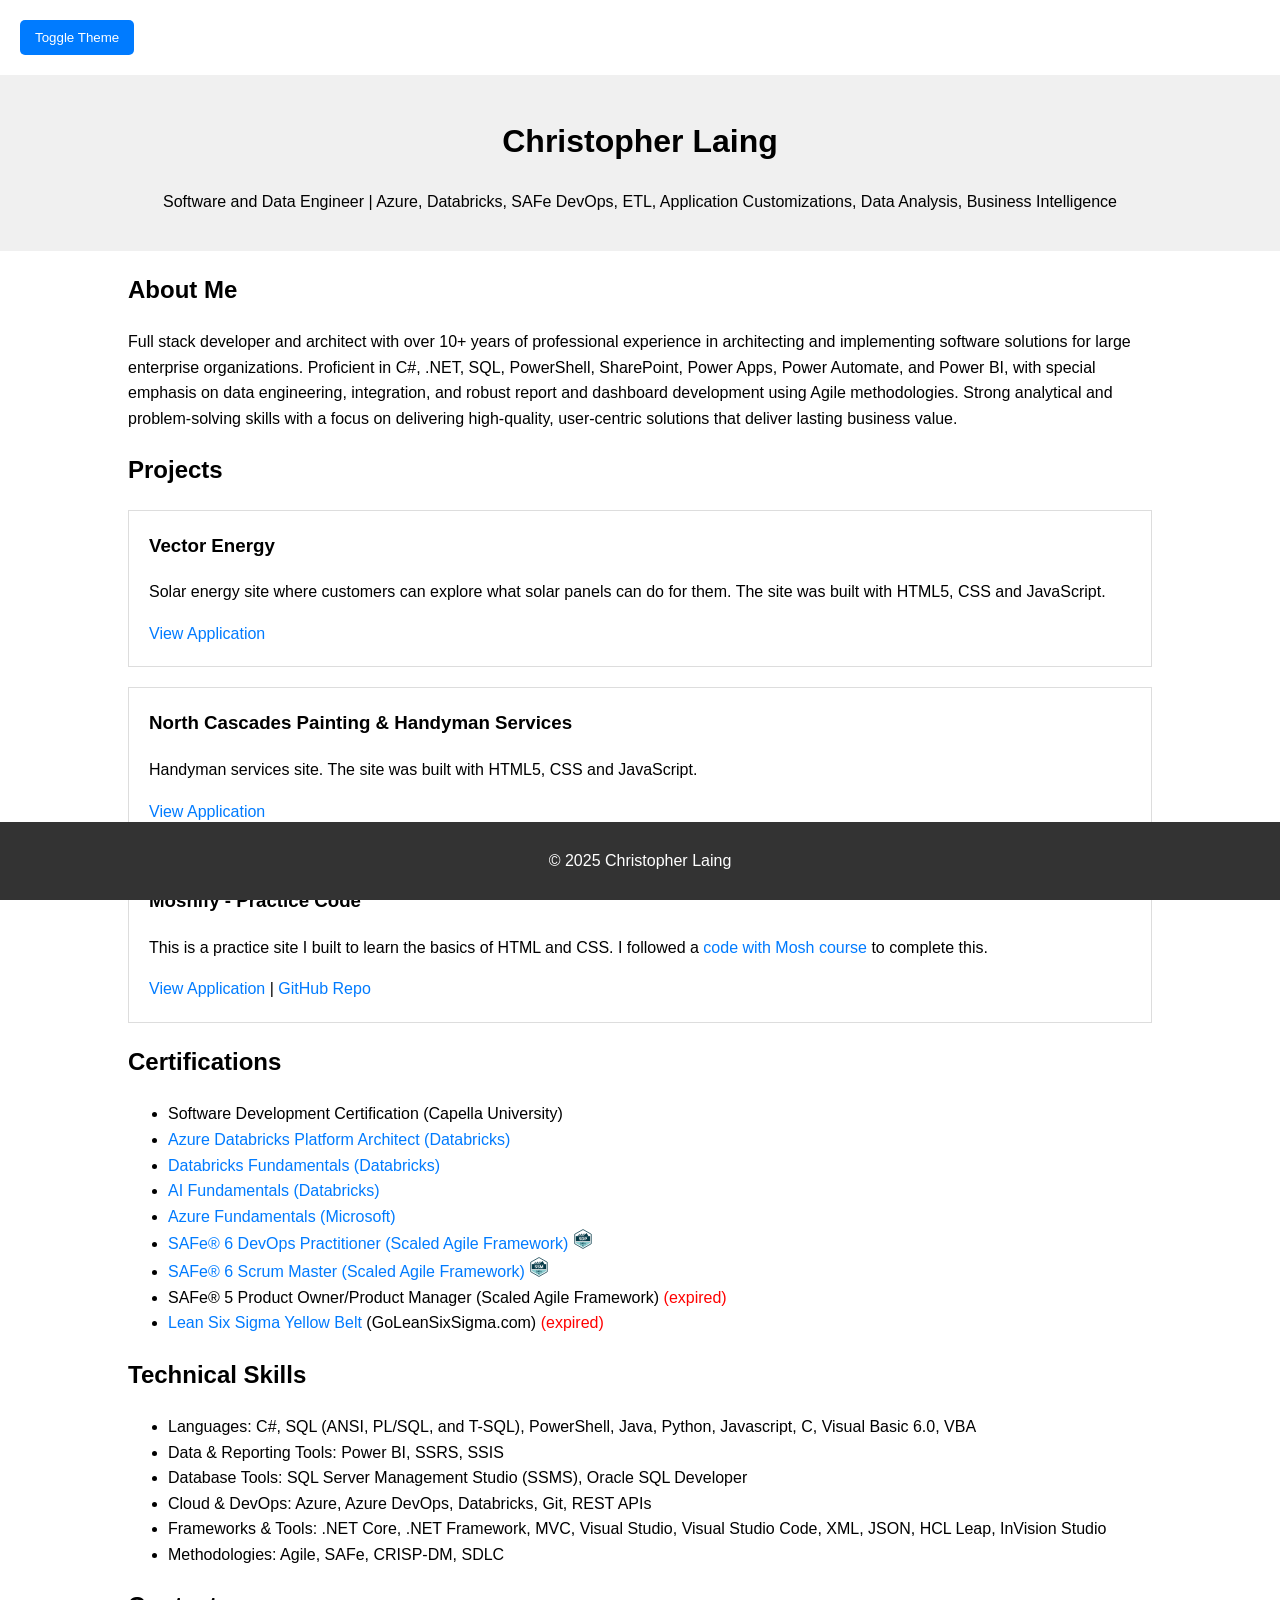
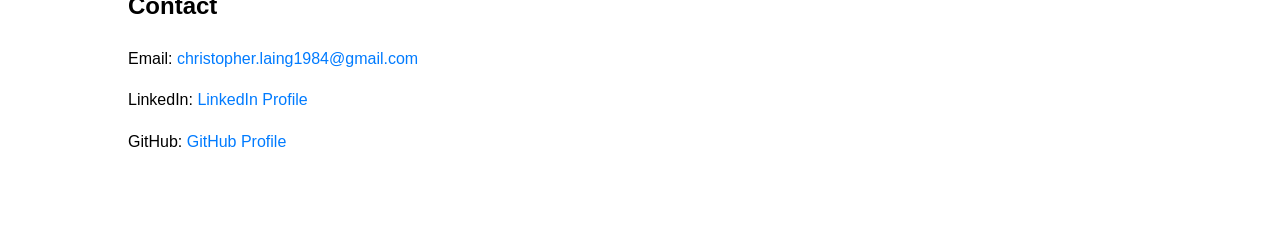
<file: index.html>
<!DOCTYPE html>
<html lang="en">
<head>
    <meta charset="UTF-8">
    <meta name="viewport" content="width=device-width, initial-scale=1.0">
    <title>Chris Laing - Data Engineer</title>
    <!-- <meta name="keywords" content="software engineer, data engineer, portfolio, web developer, app developer, c#, .net, safe, azure, databricks, snowflake, ai, sql, power bi, powershell, summerville, christopher laing, projects, github, applications, scrum"> -->
    <meta name="author" content="Christopher Laing">
    <link rel="canonical" href="https://christopherlaing.it.com/"> 
    <link rel="stylesheet" href="/Stylesheets/stylesheet.css">
</head>
<body class="light-theme">
    <button id="themeToggle">Toggle Theme</button>

    <header>
        <!-- <img src="your-profile-picture.jpg" alt="Profile Picture of Chris" class="profile-picture"> -->
        <h1>Christopher Laing</h1>
        <p>Software and Data Engineer | Azure, Databricks, SAFe DevOps, ETL, Application Customizations, Data Analysis, Business Intelligence</p>
    </header>

    <div class="container">
        <section id="about">
            <h2>About Me</h2>
            <p>Full stack developer and architect with over 10+ years of professional experience in architecting and implementing software solutions for large enterprise organizations. Proficient in C#, .NET, SQL, PowerShell, SharePoint, Power Apps, Power Automate, and Power BI, with special emphasis on data engineering, integration, and robust report and dashboard development using Agile methodologies. Strong analytical and problem-solving skills with a focus on delivering high-quality, user-centric solutions that deliver lasting business value.</p>
        </section>

        <section id="projects">
            <h2>Projects</h2>

            <div class="project">
                <h3>Vector Energy</h3>
                <p>Solar energy site where customers can explore what solar panels can do for them. The site was built with HTML5, CSS and JavaScript.</p>
                <a href="https://vector-energy.netlify.app/" target="_blank" rel="noopener noreferrer">View Application</a>
            </div>

            <div class="project">
                <h3>North Cascades Painting & Handyman Services</h3>
                <p>Handyman services site. The site was built with HTML5, CSS and JavaScript.</p>
                <a href="https://northcascadespaintinghandymanservices.netlify.app/" target="_blank" rel="noopener noreferrer">View Application</a>
            </div>

            <div class="project">
                <h3>Moshify - Practice Code</h3>
                <p>This is a practice site I built to learn the basics of HTML and CSS. I followed a <a href="https://codewithmosh.com/p/the-ultimate-html-css" target="_blank" rel="noopener noreferrer">code with Mosh course</a> to complete this.</p>
                <a href="https://mosified-test.netlify.app/" target="_blank" rel="noopener noreferrer">View Application</a> | <a href="https://github.com/claing84/moshifyTest" target="_blank" rel="noopener noreferrer">GitHub Repo</a>
            </div>
        </section>

        <section id="certs" class="certs">
            <h2>Certifications</h2>
            <ul>
                <li>Software Development Certification (Capella University)</li>
                <li><a href="https://credentials.databricks.com/de946fb6-6016-4ed7-9362-7e8bd44f1358#acc.siKeRVYn" target="_blank" rel="noopener noreferrer>">Azure Databricks Platform Architect (Databricks)</a></li>
                <li><a href="https://credentials.databricks.com/9d9577b4-132e-44bc-9787-0df254d28cba#acc.37xl1SA0" target="_blank" rel="noopener noreferrer>">Databricks Fundamentals (Databricks)</a></li>
                <li><a href="https://credentials.databricks.com/1b9bc150-c635-49b1-89e4-228734d6306e#acc.TiKcRfSP" target="_blank" rel="noopener noreferrer>">AI Fundamentals (Databricks)</a></li>
                <li><a href="https://learn.microsoft.com/api/credentials/share/en-us/ChrisLaing-1296/B2F19665ED4015F?sharingId=1601E8F7A5DFD8C9" target="_blank" rel="noopener noreferrer>">Azure Fundamentals (Microsoft)</a></li>
                <li><a href="https://www.credly.com/earner/earned/badge/5a6cbd19-4029-432f-b4e4-39169393c917" target="_blank" rel="noopener noreferrer>">SAFe® 6 DevOps Practitioner (Scaled Agile Framework)</a><span>&nbsp;</span><img src="/CertBadges/Cert Mark-SDP.svg" alt="SAFe® 6 DevOps Practitioner Badge"></li>
                <li><a href="https://www.credly.com/badges/24ebc273-7d2b-4b30-a48a-f4f17547f937/public_url" target="_blank" rel="noopener noreferrer">SAFe® 6 Scrum Master (Scaled Agile Framework)</a><span>&nbsp;</span><img src="/CertBadges/Cert Mark-SSM.svg" alt="SAFe® 6 Scrum Master Badge"></li>
                <li>SAFe® 5 Product Owner/Product Manager (Scaled Agile Framework)<span style="color: red;">&nbsp;(expired)</li>
                <li><a href="https://the.glss.app/public/42146/certification-badges/5" target="_blank" rel="noopener noreferrer">Lean Six Sigma Yellow Belt</a> (GoLeanSixSigma.com)<span style="color: red;">&nbsp;(expired)</span></li>
            </ul>
        </section>

        <section id="skills">
            <h2>Technical Skills</h2>
            <ul>
                <li>Languages: C#, SQL (ANSI, PL/SQL, and T-SQL), PowerShell, Java, Python, Javascript, C, Visual Basic 6.0, VBA</li>
                <li>Data & Reporting Tools: Power BI, SSRS, SSIS</li>
                <li>Database Tools: SQL Server Management Studio (SSMS), Oracle SQL Developer</li>
                <li>Cloud & DevOps: Azure, Azure DevOps, Databricks, Git, REST APIs</li>
                <li>Frameworks & Tools: .NET Core, .NET Framework, MVC, Visual Studio, Visual Studio Code, XML, JSON, HCL Leap, InVision Studio</li>
                <li>Methodologies: Agile, SAFe, CRISP-DM, SDLC</li>
            </ul>
        </section>

        <section id="contact" class="contacts">
            <h2>Contact</h2>
            <p>Email: <a href="mailto:christopher.laing1984@gmail.com">christopher.laing1984@gmail.com</a></p>
            <p>LinkedIn: <a href="http://www.linkedin.com/in/christopher-laing-81bb8624" target="_blank" rel="noopener noreferrer">LinkedIn Profile</a></p>
            <p>GitHub: <a href="https://github.com/claing84" target="_blank" rel="noopener noreferrer">GitHub Profile</a></p>
        </section>
    </div>

    <footer>
        <p>&copy; 2025 Christopher Laing</p>
    </footer>

    <script>
        const body = document.body;
        const themeToggle = document.getElementById('themeToggle');

        themeToggle.addEventListener('click', () => {
            if (body.classList.contains('light-theme')) {
                body.classList.remove('light-theme');
                body.classList.add('dark-theme');
                localStorage.setItem('theme', 'dark');
            } else {
                body.classList.remove('dark-theme');
                body.classList.add('light-theme');
                localStorage.setItem('theme', 'light');
            }
        });

        const storedTheme = localStorage.getItem('theme');
        if (storedTheme === 'dark') {
            body.classList.remove('light-theme');
            body.classList.add('dark-theme');
        }
    </script>
</body>
</html>
</file>
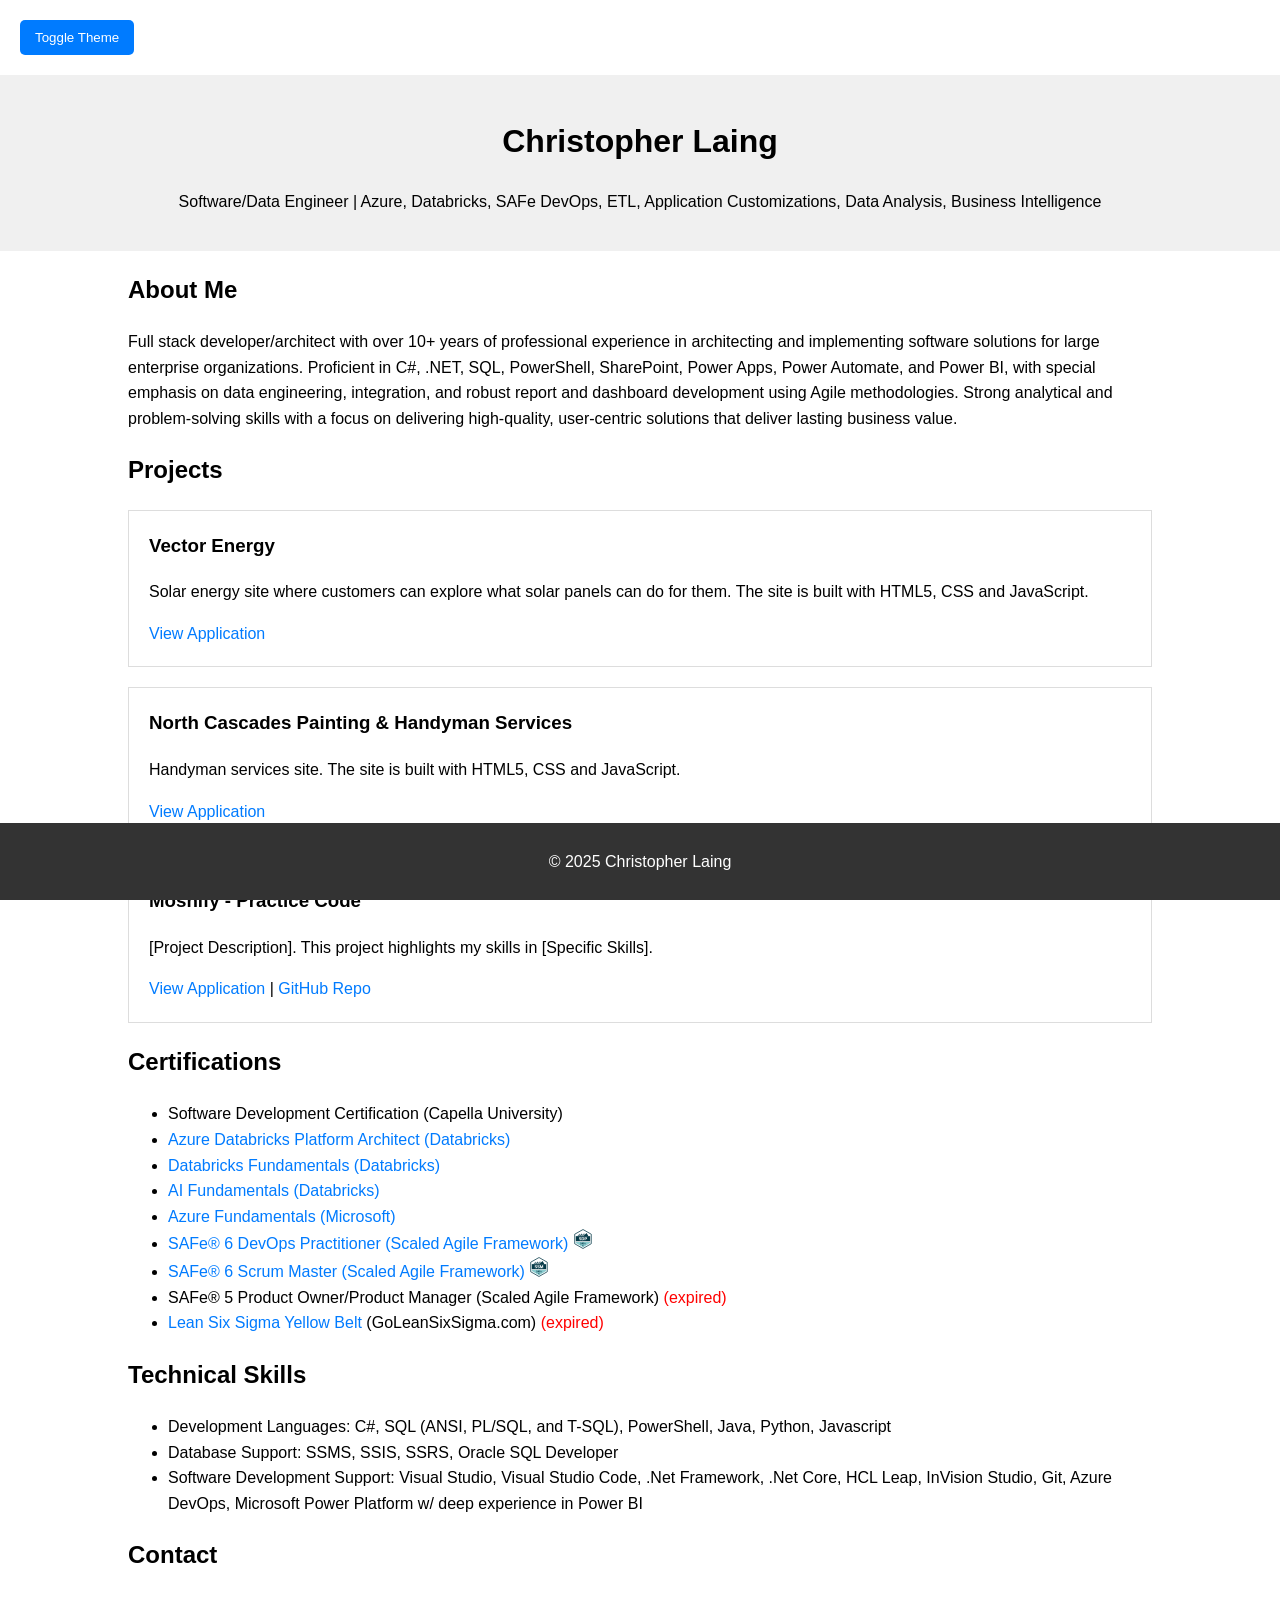
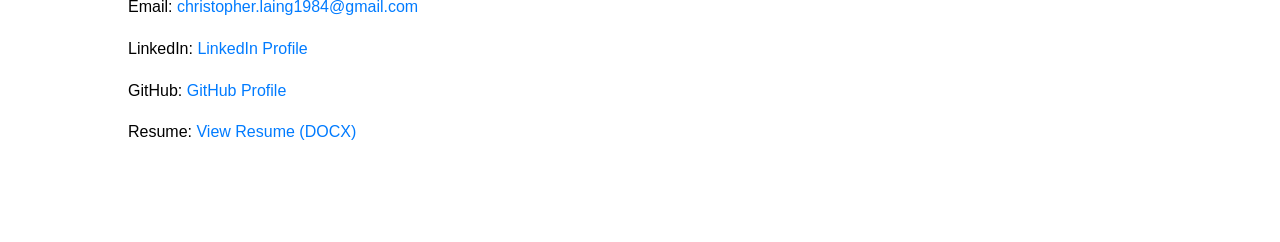
<file: home.html>
<!DOCTYPE html>
<html lang="en">
<head>
    <meta charset="UTF-8">
    <meta name="viewport" content="width=device-width, initial-scale=1.0">
    <title>Chris Laing - Data Engineer</title>
    <meta name="description" content="Portfolio of Christopher Laing, a skilled software engineer specializing in [Your Specializations]. View projects, skills, and contact information.">
    <!-- <meta name="keywords" content="software engineer, data engineer, portfolio, web developer, app developer, c#, .net, safe, azure, databricks, snowflake, ai, sql, power bi, powershell, summerville, christopher laing, projects, github, applications, scrum"> -->
    <meta name="author" content="Christopher Laing">
    <link rel="canonical" href="https://christopherlaingportfolio.com/"> 
    <link rel="stylesheet" href="/Stylesheets/stylesheet.css">
</head>
<body class="light-theme">
    <button id="themeToggle">Toggle Theme</button>

    <header>
        <!-- <img src="your-profile-picture.jpg" alt="Profile Picture of Chris" class="profile-picture"> -->
        <h1>Christopher Laing</h1>
        <p>Software/Data Engineer | Azure, Databricks, SAFe DevOps, ETL, Application Customizations, Data Analysis, Business Intelligence</p>
    </header>

    <div class="container">
        <section id="about">
            <h2>About Me</h2>
            <p>Full stack developer/architect with over 10+ years of professional experience in architecting and implementing software solutions for large enterprise organizations. Proficient in C#, .NET, SQL, PowerShell, SharePoint, Power Apps, Power Automate, and Power BI, with special emphasis on data engineering, integration, and robust report and dashboard development using Agile methodologies. Strong analytical and problem-solving skills with a focus on delivering high-quality, user-centric solutions that deliver lasting business value.</p>
        </section>

        <section id="projects">
            <h2>Projects</h2>

            <div class="project">
                <h3>Vector Energy</h3>
                <p>Solar energy site where customers can explore what solar panels can do for them. The site is built with HTML5, CSS and JavaScript.</p>
                <a href="https://vector-energy.netlify.app/" target="_blank" rel="noopener noreferrer">View Application</a>
            </div>

            <div class="project">
                <h3>North Cascades Painting & Handyman Services</h3>
                <p>Handyman services site. The site is built with HTML5, CSS and JavaScript.</p>
                <a href="https://northcascadespaintinghandymanservices.netlify.app/" target="_blank" rel="noopener noreferrer">View Application</a>
            </div>

            <div class="project">
                <h3>Moshify - Practice Code</h3>
                <p>[Project Description]. This project highlights my skills in [Specific Skills].</p>
                <a href="https://mosified-test.netlify.app/" target="_blank" rel="noopener noreferrer">View Application</a> | <a href="https://github.com/claing84/moshifyTest" target="_blank" rel="noopener noreferrer">GitHub Repo</a>
            </div>
        </section>

        <section id="certs" class="certs">
            <h2>Certifications</h2>
            <ul>
                <li>Software Development Certification (Capella University)</li>
                <li><a href="https://credentials.databricks.com/de946fb6-6016-4ed7-9362-7e8bd44f1358#acc.siKeRVYn" target="_blank" rel="noopener noreferrer>">Azure Databricks Platform Architect (Databricks)</a></li>
                <li><a href="https://credentials.databricks.com/9d9577b4-132e-44bc-9787-0df254d28cba#acc.37xl1SA0" target="_blank" rel="noopener noreferrer>">Databricks Fundamentals (Databricks)</a></li>
                <li><a href="https://credentials.databricks.com/1b9bc150-c635-49b1-89e4-228734d6306e#acc.TiKcRfSP" target="_blank" rel="noopener noreferrer>">AI Fundamentals (Databricks)</a></li>
                <li><a href="https://learn.microsoft.com/api/credentials/share/en-us/ChrisLaing-1296/B2F19665ED4015F?sharingId=1601E8F7A5DFD8C9" target="_blank" rel="noopener noreferrer>">Azure Fundamentals (Microsoft)</a></li>
                <li><a href="https://www.credly.com/earner/earned/badge/5a6cbd19-4029-432f-b4e4-39169393c917" target="_blank" rel="noopener noreferrer>">SAFe® 6 DevOps Practitioner (Scaled Agile Framework)</a><span>&nbsp;</span><img src="/CertBadges/Cert Mark-SDP.svg" alt="SAFe® 6 DevOps Practitioner Badge"></li>
                <li><a href="https://www.credly.com/badges/24ebc273-7d2b-4b30-a48a-f4f17547f937/public_url" target="_blank" rel="noopener noreferrer">SAFe® 6 Scrum Master (Scaled Agile Framework)</a><span>&nbsp;</span><img src="/CertBadges/Cert Mark-SSM.svg" alt="SAFe® 6 Scrum Master Badge"></li>
                <li>SAFe® 5 Product Owner/Product Manager (Scaled Agile Framework)<span style="color: red;">&nbsp;(expired)</li>
                <li><a href="https://the.glss.app/public/42146/certification-badges/5" target="_blank" rel="noopener noreferrer">Lean Six Sigma Yellow Belt</a> (GoLeanSixSigma.com)<span style="color: red;">&nbsp;(expired)</span></li>
            </ul>
        </section>

        <section id="skills">
            <h2>Technical Skills</h2>
            <ul>
                <li>Development Languages: C#, SQL (ANSI, PL/SQL, and T-SQL), PowerShell, Java, Python, Javascript</li>
                <li>Database Support: SSMS, SSIS, SSRS, Oracle SQL Developer</li>
                <li>Software Development Support: Visual Studio, Visual Studio Code, .Net Framework, .Net Core, HCL Leap, InVision Studio, Git, Azure DevOps, Microsoft Power Platform w/ deep experience in Power BI</li>
            </ul>
        </section>

        <section id="contact" class="contacts">
            <h2>Contact</h2>
            <p>Email: <a href="mailto:christopher.laing1984@gmail.com">christopher.laing1984@gmail.com</a></p>
            <p>LinkedIn: <a href="http://www.linkedin.com/in/christopher-laing-81bb8624" target="_blank" rel="noopener noreferrer">LinkedIn Profile</a></p>
            <p>GitHub: <a href="https://github.com/claing84" target="_blank" rel="noopener noreferrer">GitHub Profile</a></p>
            <p>Resume: <a href="Christopher Laing Resume.docx" target="_blank" rel="noopener noreferrer">View Resume (DOCX)</a></p>
        </section>
    </div>

    <footer>
        <p>&copy; 2025 Christopher Laing</p>
    </footer>

    <script>
        const body = document.body;
        const themeToggle = document.getElementById('themeToggle');

        themeToggle.addEventListener('click', () => {
            if (body.classList.contains('light-theme')) {
                body.classList.remove('light-theme');
                body.classList.add('dark-theme');
                localStorage.setItem('theme', 'dark');
            } else {
                body.classList.remove('dark-theme');
                body.classList.add('light-theme');
                localStorage.setItem('theme', 'light');
            }
        });

        const storedTheme = localStorage.getItem('theme');
        if (storedTheme === 'dark') {
            body.classList.remove('light-theme');
            body.classList.add('dark-theme');
        }
    </script>
</body>
</html>
</file>
<file: Stylesheets/stylesheet.css>
body {
    font-family: sans-serif;
    margin: 0;
    padding: 0;
    line-height: 1.6;
    transition: background-color 0.3s, color 0.3s; /* Smooth transitions */
}

.light-theme {
    background-color: white;
    color: black;
}

.dark-theme {
    background-color: #121212; /* Dark background */
    color: #e0e0e0; /* Light text */
}

header {
    padding: 20px;
    text-align: center;
    transition: background-color 0.3s;
}

.light-theme header {
    background-color: #f0f0f0;
}

.dark-theme header {
    background-color: #282828;
}

.profile-picture {
    width: 150px;
    height: 150px;
    border-radius: 50%;
    object-fit: cover;
    margin-bottom: 20px;
}

.container {
    width: 80%;
    margin: 20px auto;
}

.project {
    border: 1px solid #ddd;
    padding: 20px;
    margin-bottom: 20px;
    transition: border-color 0.3s;
}

.light-theme .project {
    border-color: #ddd;
}

.dark-theme .project {
    border-color: #444;
}

.project h3 {
    margin-top: 0;
}

a {
    color: #007bff;
    text-decoration: none;
}

a:hover {
    text-decoration: underline;
}

/*visited links are stored in the browser's history*/
 /* a:visited {  
    color: #b491c8
} */

footer {
    background-color: #333;
    color: white;
    text-align: center;
    padding: 10px 0;
    position: sticky;
    bottom: 0;
    width: 100%;
    transition: background-color 0.3s;
}

.light-theme footer {
    background-color: #333;
}

.dark-theme footer {
    background-color: #1a1a1a;
}

#themeToggle {
    padding: 10px 15px;
    cursor: pointer;
    background-color: #007bff;
    color: white;
    border: none;
    border-radius: 5px;
    margin: 20px;
}

#themeToggle:hover {
    background-color: #0056b3;
}

img {
    height: 20px;
    width: 20px;
}
</file>
